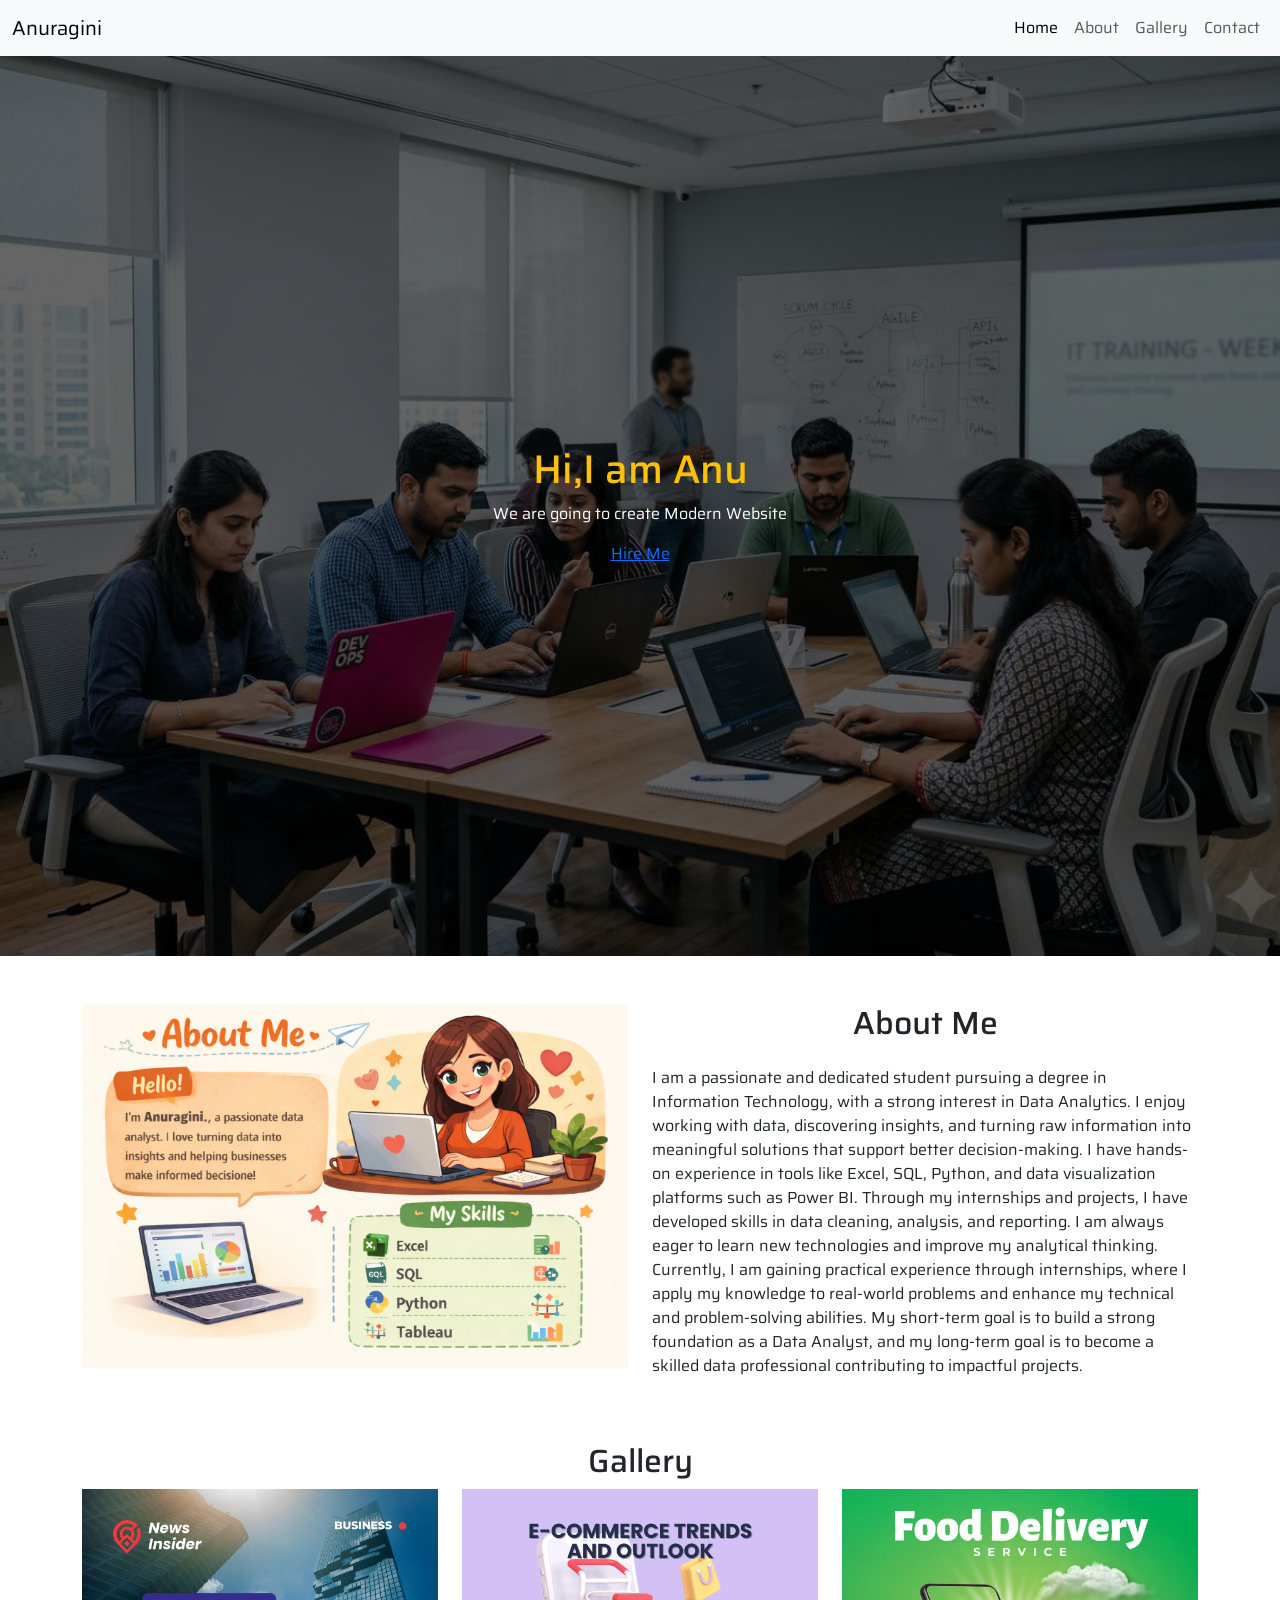
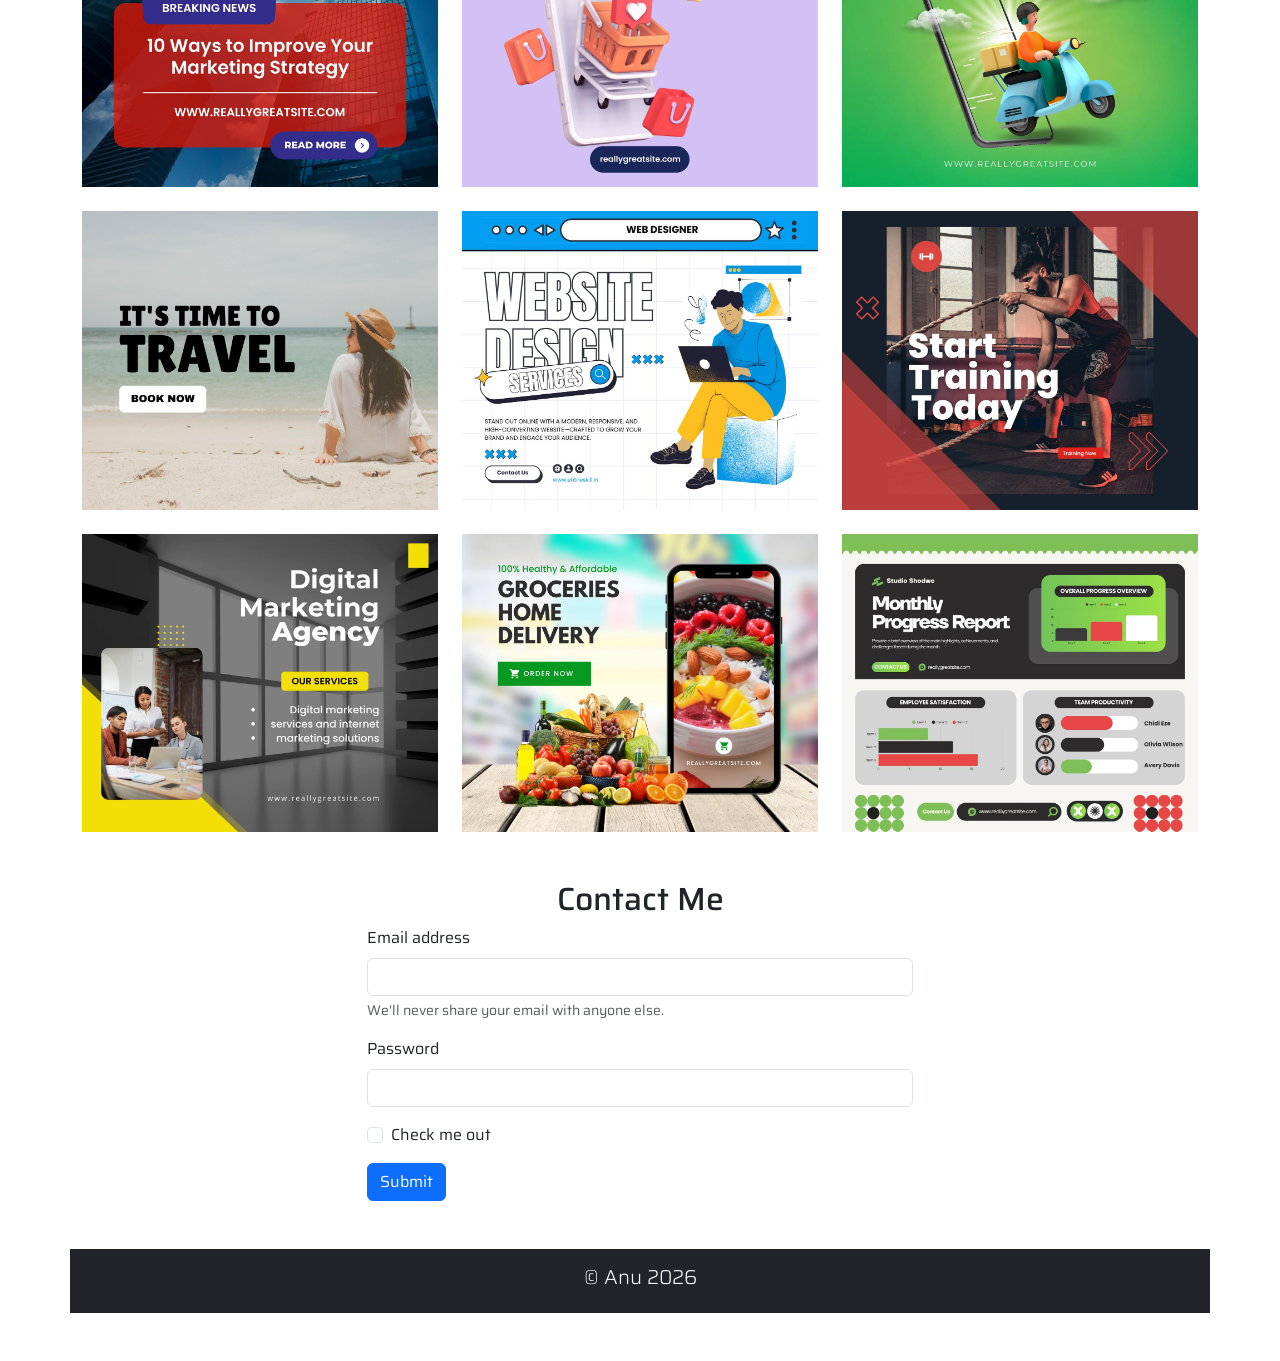
<file: index.html>
<!DOCTYPE html>
<html lang="en">
<head>
    <meta charset="UTF-8">
    <meta name="viewport" content="width=device-width, initial-scale=1.0">
    <title>portfolio </title>
    <!-- Bootstrap -->
    <link href="https://cdn.jsdelivr.net/npm/bootstrap@5.3.8/dist/css/bootstrap.min.css" rel="stylesheet" integrity="sha384-sRIl4kxILFvY47J16cr9ZwB07vP4J8+LH7qKQnuqkuIAvNWLzeN8tE5YBujZqJLB" crossorigin="anonymous">
    <!-- Google fonts -->
    <link href="https://fonts.googleapis.com/css2?family=Saira:ital,wght@0,100..900;1,100..900&display=swap" rel="stylesheet">
    <!-- Animation -->
    <link rel="stylesheet"href="https://cdnjs.cloudflare.com/ajax/libs/animate.css/4.1.1/animate.min.css"/>
    <!-- External CSS -->
    <link rel="stylesheet"href="css/style.css">
</head>
<body>
   <nav class="navbar navbar-expand-lg bg-body-tertiary">
  <div class="container-fluid">
    <a class="navbar-brand" href="#">Anuragini</a>
    <button class="navbar-toggler" type="button" data-bs-toggle="collapse" data-bs-target="#navbarSupportedContent" aria-controls="navbarSupportedContent" aria-expanded="false" aria-label="Toggle navigation">
      <span class="navbar-toggler-icon"></span>
    </button>
    <div class="collapse navbar-collapse justify-content-end" id="navbarSupportedContent">
      <ul class="navbar-nav ">
        <li class="nav-item">
          <a class="nav-link active" aria-current="page" href="#">Home</a>
        </li>
        <li class="nav-item">
          <a class="nav-link" href="#">About</a>
        </li>
        <li class="nav-item">
          <a class="nav-link" href="#">Gallery</a>
        </li>
         <li class="nav-item">
          <a class="nav-link" href="#">Contact</a>
        </li>
        
        
      </ul>
      
    </div>
  </div>
</nav>
<!-- Hero Section -->
 <section class="hero d-flex align-items-center text-center">
      <div class="container ">
        <h1 class ="text-warning animate__animated animate__fadeInDown">Hi,I am Anu</h1>
        <p class="text-white">We are going to create Modern Website</p>
        <a href="">Hire Me</a>

       </div>
       
 </section>
       <section id="about">
        <div class="container my-5">
            <div class="row">
                <div class="col-md-6 animate__animated animate__slideInLeft">
                    <img src="gallery/about..png" class="img-fluid roundued" alt="">
                
            </div>
            
                <div class="col-md-6">
                    <h2 class="text-center mb-4">About Me</h2>
                    <p>I am a passionate and dedicated student pursuing a degree in Information Technology, with a strong interest in Data Analytics. I enjoy working with data, discovering insights, and turning raw information into meaningful solutions that support better decision-making.

I have hands-on experience in tools like Excel, SQL, Python, and data visualization platforms such as Power BI. Through my internships and projects, I have developed skills in data cleaning, analysis, and reporting. I am always eager to learn new technologies and improve my analytical thinking.

Currently, I am gaining practical experience through internships, where I apply my knowledge to real-world problems and enhance my technical and problem-solving abilities.

My short-term goal is to build a strong foundation as a Data Analyst, and my long-term goal is to become a skilled data professional contributing to impactful projects.</p>
            </div>
                
            </div>
        </div>
       </section>
       <section id="gallery">
        <div class="container my-5">
             
            <h2 class="text-center">Gallery</h2>
            
            <div class="row g-4 animate__animated animate__fadeIn">
                <div class="col-md-4"><img src="gallery/business.jpeg" class="img-fluid roundued" alt="">
                </div>
                
                <div class="col-md-4"><img src="gallery/ecommerce.jpeg" class="img-fluid roundued" alt="">
                </div>
                
                <div class="col-md-4">
                    <img src="gallery/food_delivery.jpeg" class="img-fluid roundued" alt="">
                </div>
                
                <div class="col-md-4"> <img src="gallery/travel.jpeg" class="img-fluid roundued" alt="">

                </div>
                <div class="col-md-4"> <img src="gallery/Web.jpeg" class="img-fluid roundued" alt="">
                </div>
                <div class="col-md-4"> <img src="gallery/gym.jpeg" class="img-fluid roundued" alt="">
                </div>
                <div class="col-md-4"> <img src="gallery/marketing.jpeg" class="img-fluid roundued" alt=""></div>
                <div class="col-md-4"> <img src="gallery/grocery.jpeg" class="img-fluid roundued" alt=""></div>
                <div class="col-md-4"> <img src="gallery/admin.jpeg" class="img-fluid roundued" alt=""></div>
            </div>
        </div>

       </section>

       <!-- Contact Section -->
        <section id="contact">
            <div class="container">
                <div class="row justify-content-center">
                    <h2 class="text-center">Contact Me</h2>
                    <div class="col-md-6">
                        <form>
  <div class="mb-3">
    <label for="exampleInputEmail1" class="form-label">Email address</label>
    <input type="email" class="form-control" id="exampleInputEmail1" aria-describedby="emailHelp">
    <div id="emailHelp" class="form-text">We'll never share your email with anyone else.</div>
  </div>
  <div class="mb-3">
    <label for="exampleInputPassword1" class="form-label">Password</label>
    <input type="password" class="form-control" id="exampleInputPassword1">
  </div>
  <div class="mb-3 form-check">
    <input type="checkbox" class="form-check-input" id="exampleCheck1">
    <label class="form-check-label" for="exampleCheck1">Check me out</label>
  </div>
  <button type="submit" class="btn btn-primary">Submit</button>
</form>

                    </div>
                    
                </div>
            </div>
        </section>

<footer>
    <div class="container my-5">
        <div class="row bg-dark">
            <h2 class="text-center text-white lead py-3">&copy; Anu 2026</h2>
        </div>
    </div>
</footer>

    <script src="https://cdn.jsdelivr.net/npm/bootstrap@5.3.8/dist/js/bootstrap.bundle.min.js" integrity="sha384-FKyoEForCGlyvwx9Hj09JcYn3nv7wiPVlz7YYwJrWVcXK/BmnVDxM+D2scQbITxI" crossorigin="anonymous"></script>
</body>
</html>
</file>
<file: css/style.css>
body{
    font-family: "Saira", sans-serif;
}
.hero{
    height: 100vh;
    background: url('../gallery/hero.jpeg') no-repeat center center/cover;
    position: relative;
}
.hero::after{
    content:"";
    position:absolute;
    left: 0;
    right: 0;
    top: 0;
    bottom: 0;
    background-color: rgba(0, 0, 0, 0.6);
}

.hero .container{
    position: relative;
    z-index: 2;
}
</file>
